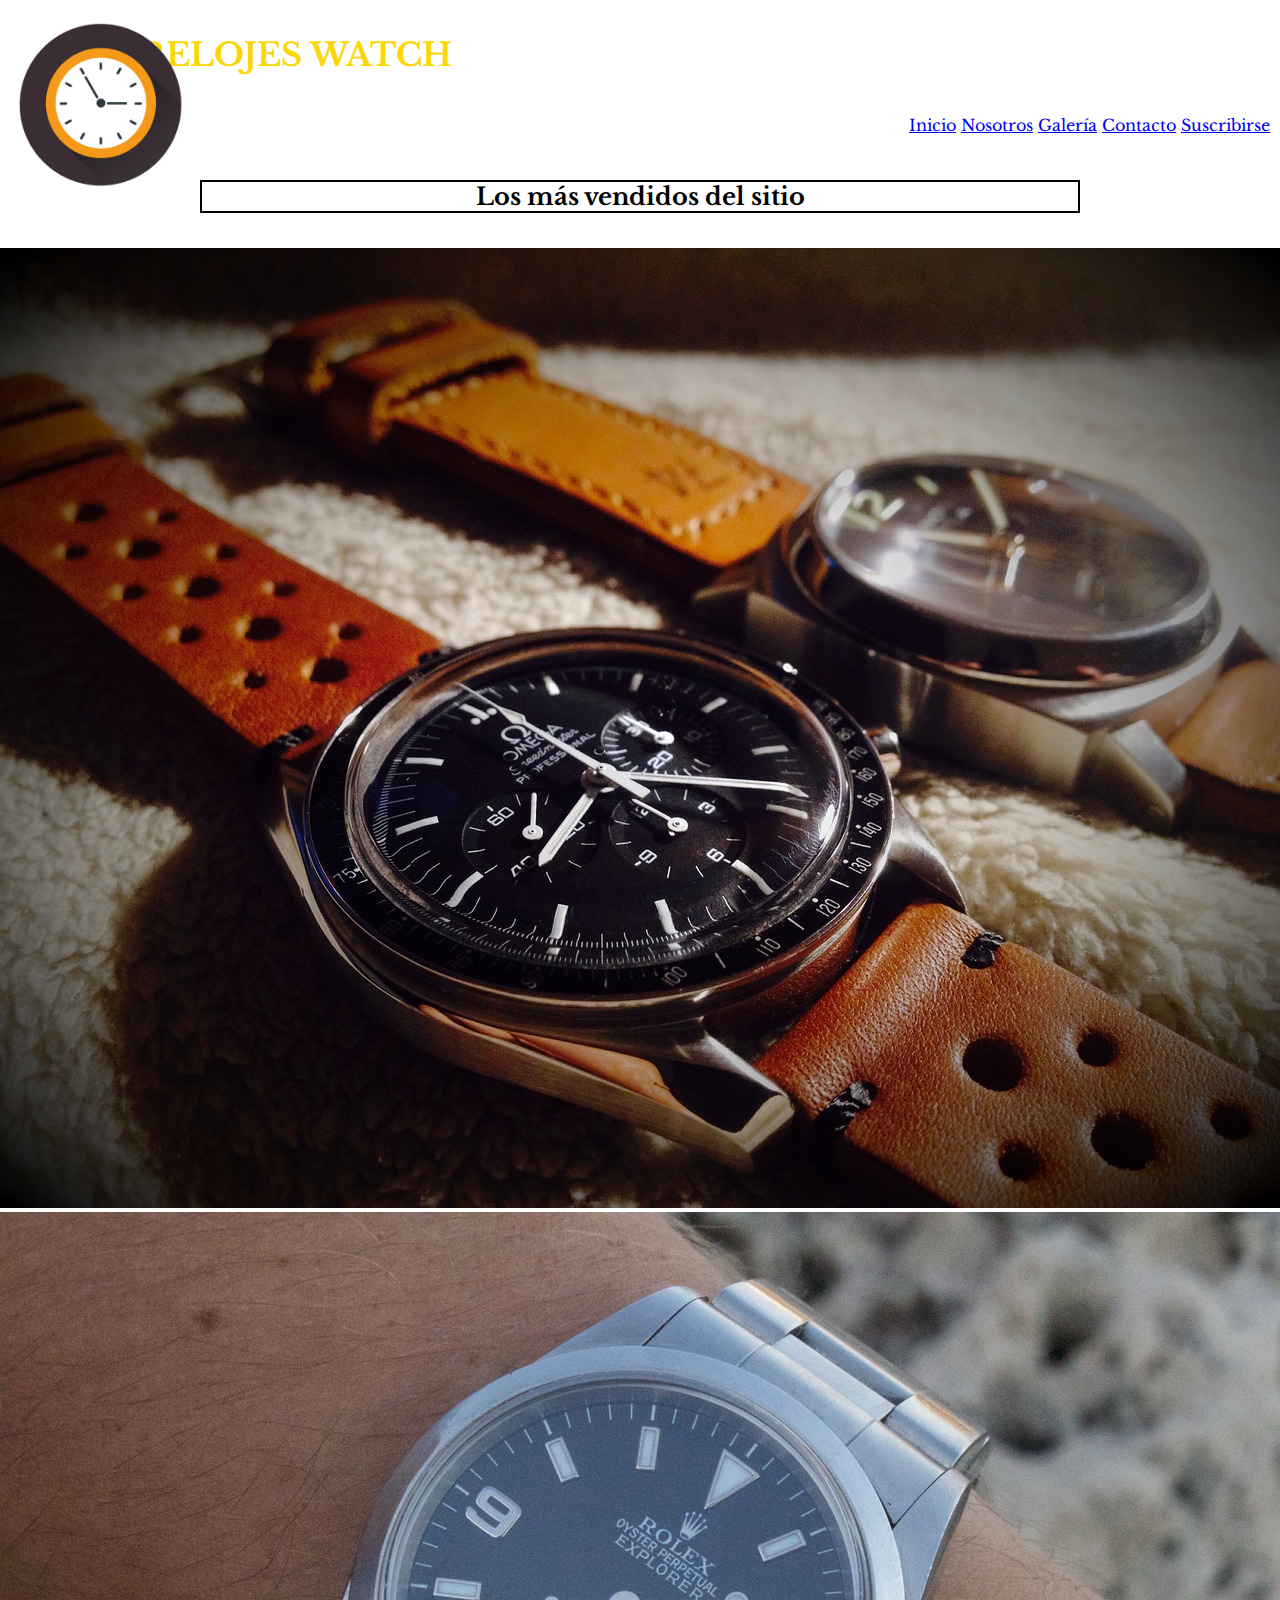
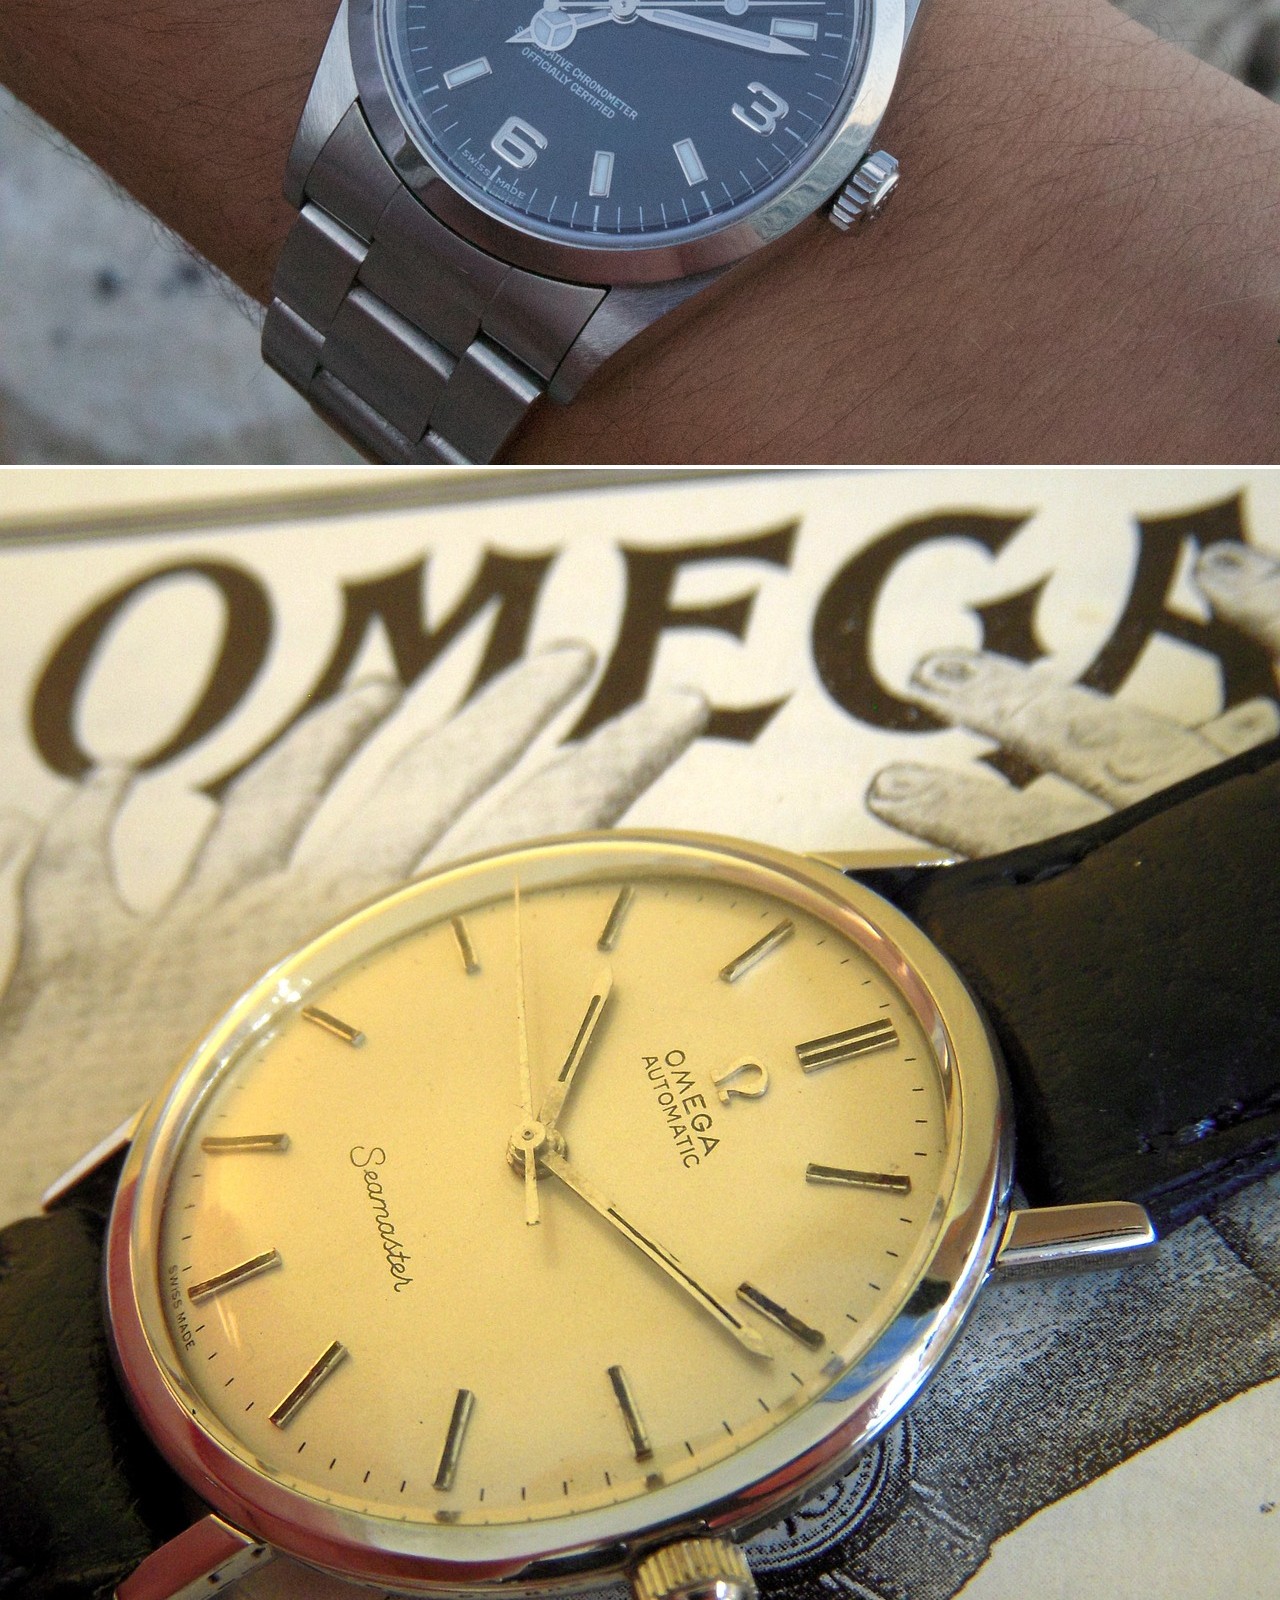
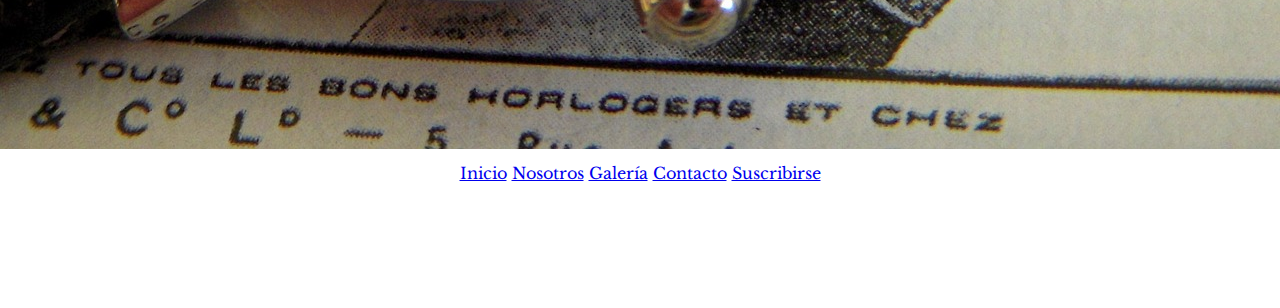
<file: index.html>
<!DOCTYPE html>
<html lang="es">
<head>
    <meta charset="UTF-8">
    <meta name="viewport" content="width=device-width, initial-scale=1.0">
    <link href="https://cdn.jsdelivr.net/npm/bootstrap@5.1.3/dist/css/bootstrap.min.css" rel="stylesheet" integrity="sha384-1BmE4kWBq78iYhFldvKuhfTAU6auU8tT94WrHftjDbrCEXSU1oBoqyl2QvZ6jIW3" crossorigin="anonymous">
    <link rel="stylesheet" href="estilo.css">
    <link rel="shortcut icon" href="/multimedia/6045dbbd160684934f988c4f0af56e49-logotipo-de-icono-de-circulo-de-reloj-plano.webp" type="image/x-icon">
    <title>RELOJES WATCH</title>
</head>
<body>
    <header class="conteiner-fluid col-12 bg-black text-yellow">
        <img src="/multimedia/6045dbbd160684934f988c4f0af56e49-logotipo-de-icono-de-circulo-de-reloj-plano.webp" 
        class="Imagen" alt="">
        <h1>RELOJES WATCH</h1>
        <nav>
            <div class="col-xs-12 col-sm-12 col-md-12">
                <ul>
                    <li>
                    <a href="./index.html">Inicio</a>
                    <a href="./pages/Nosotros.html">Nosotros</a>
                    <a href="./pages/galería.html">Galería</a>
                    <a href="./pages/contacto.html">Contacto</a>
                    <a href="./pages/suscribirse.html">Suscribirse</a>
                    </li>
                </ul>
            </div>
        </nav>
    </header>
    <article class="col-xs-12 col-sm-12 col-md-12">
    <h2>Los más vendidos del sitio</h2>
    </article>
    <article class="col-sm-12">
        <img src="/multimedia/clock-1460495_1280.jpg" alt="Reloj" height="auto" width="100%">
    </article>
    <article class="col-sm-12">
        <img src="/multimedia/time-3247079_1280.jpg" alt="Reloj 2" height="auto" width="100%">
    </article>
    <article class="col-sm-12">
        <img src="/multimedia/watch-471771_1280.jpg" alt="Reloj 3" height="auto" width="100%">
    </article>
    
    <footer class="conteiner-fluid bg-black text-yellow">
        <div>
            <ul>
                <li>
                    <a href="./index.html">Inicio</a>
                    <a href="./pages/Nosotros.html">Nosotros</a>
                    <a href="./pages/galería.html">Galería</a>
                    <a href="./pages/contacto.html">Contacto</a>
                    <a href="./pages/suscribirse.html">Suscribirse</a>
                    <p>Ⓔ 2024 RELOJES WATCH. Todos los derechos reservados</p>
                </li>
            </ul>
        </div>
    </footer>
    <script src="https://cdn.jsdelivr.net/npm/@popperjs/core@2.10.2/dist/umd/popper.min.js" integrity="sha384-7+zCNj/IqJ95wo16oMtfsKbZ9ccEh31eOz1HGyDuCQ6wgnyJNSYdrPa03rtR1zdB" crossorigin="anonymous"></script>
<script src="https://cdn.jsdelivr.net/npm/bootstrap@5.1.3/dist/js/bootstrap.min.js" integrity="sha384-QJHtvGhmr9XOIpI6YVutG+2QOK9T+ZnN4kzFN1RtK3zEFEIsxhlmWl5/YESvpZ13" crossorigin="anonymous"></script>
</body>
</html>
</file>
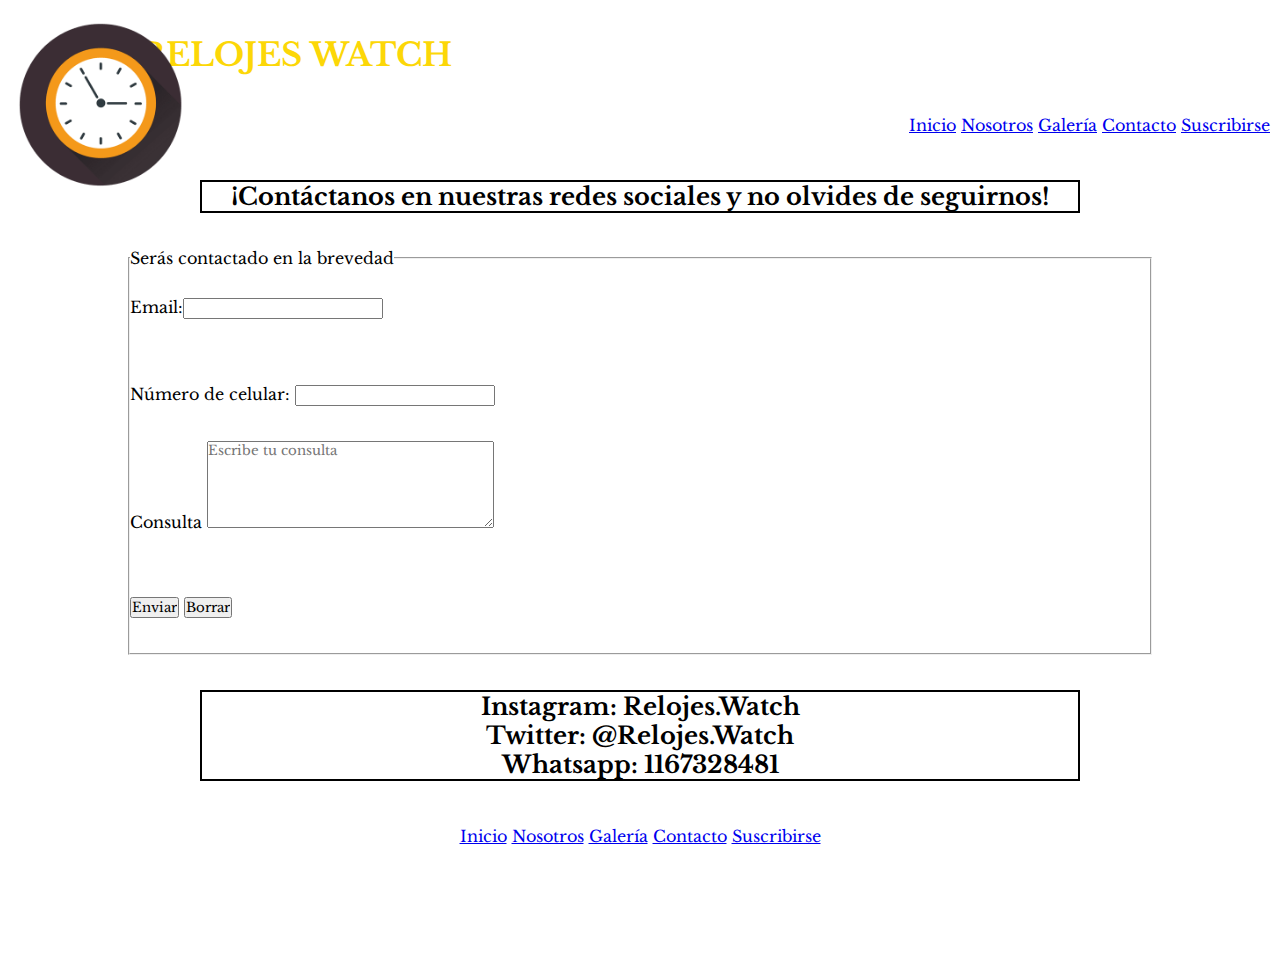
<file: pages/contacto.html>
<!DOCTYPE html>
<html lang="es">
<head>
    <meta charset="UTF-8">
    <meta name="viewport" content="width=device-width, initial-scale=1.0">
    <link href="https://cdn.jsdelivr.net/npm/bootstrap@5.1.3/dist/css/bootstrap.min.css" rel="stylesheet" integrity="sha384-1BmE4kWBq78iYhFldvKuhfTAU6auU8tT94WrHftjDbrCEXSU1oBoqyl2QvZ6jIW3" crossorigin="anonymous">
    <link rel="stylesheet" href=".././estilo.css">
    <link rel="shortcut icon" href="/multimedia/6045dbbd160684934f988c4f0af56e49-logotipo-de-icono-de-circulo-de-reloj-plano.webp" type="image/x-icon">
    <title>Contacto</title>
</head>
<body>
    <header class="col-lg-12 col-xl-12 conteiner-fluid bg-black text-yellow">
        <img src=".././multimedia/6045dbbd160684934f988c4f0af56e49-logotipo-de-icono-de-circulo-de-reloj-plano.webp" 
        class="Imagen" alt="">
        <h1>RELOJES WATCH</h1>
        <nav>
            <div>
                <ul>
                    <li>
                    <a href=".././index.html">Inicio</a>
                    <a href=".././pages/Nosotros.html">Nosotros</a>
                    <a href=".././pages/galería.html">Galería</a>
                    <a href=".././pages/contacto.html">Contacto</a>
                    <a href=".././pages/suscribirse.html">Suscribirse</a>
                    </li>
                </ul>
            </div>
        </nav>
    </header>
    <h2>¡Contáctanos en nuestras redes sociales y no olvides de seguirnos!</h2>
    <form action="enviar.php" method="post" enctype="text/plain"></form>
    <fieldset><legend>Serás contactado en la brevedad</legend>
    Email:<input type="email" required> <br>
    <label for="">Número de celular:</label>
    <input type="text"> <br>
    <label for="Consulta">Consulta</label>
    <textarea name="areadetexto" id="" cols="30" rows="5" placeholder="Escribe tu consulta"></textarea> <br>
    <input type="submit" value="Enviar"> 
    <input type="reset" value="Borrar">
            </fieldset>
            <h2>Instagram: 
                Relojes.Watch <br>
                Twitter:
                @Relojes.Watch <br>
                Whatsapp:
                1167328481</h2>
    <footer class="conteiner-fluid bg-black text-yellow">
        <div>
            <ul>
                <li>
                    <a href="../index.html">Inicio</a>
                    <a href="../pages/Nosotros.html">Nosotros</a>
                    <a href="../pages/galería.html">Galería</a>
                    <a href="../pages/contacto.html">Contacto</a>
                    <a href="../pages/suscribirse.html">Suscribirse</a>
                    <p>Ⓔ 2024 RELOJES WATCH. Todos los derechos reservados</p>
                </li>
            </ul>
        </div>
    </footer>
    <script src="https://cdn.jsdelivr.net/npm/@popperjs/core@2.10.2/dist/umd/popper.min.js" integrity="sha384-7+zCNj/IqJ95wo16oMtfsKbZ9ccEh31eOz1HGyDuCQ6wgnyJNSYdrPa03rtR1zdB" crossorigin="anonymous"></script>
<script src="https://cdn.jsdelivr.net/npm/bootstrap@5.1.3/dist/js/bootstrap.min.js" integrity="sha384-QJHtvGhmr9XOIpI6YVutG+2QOK9T+ZnN4kzFN1RtK3zEFEIsxhlmWl5/YESvpZ13" crossorigin="anonymous"></script>
</body>
</html>
</file>
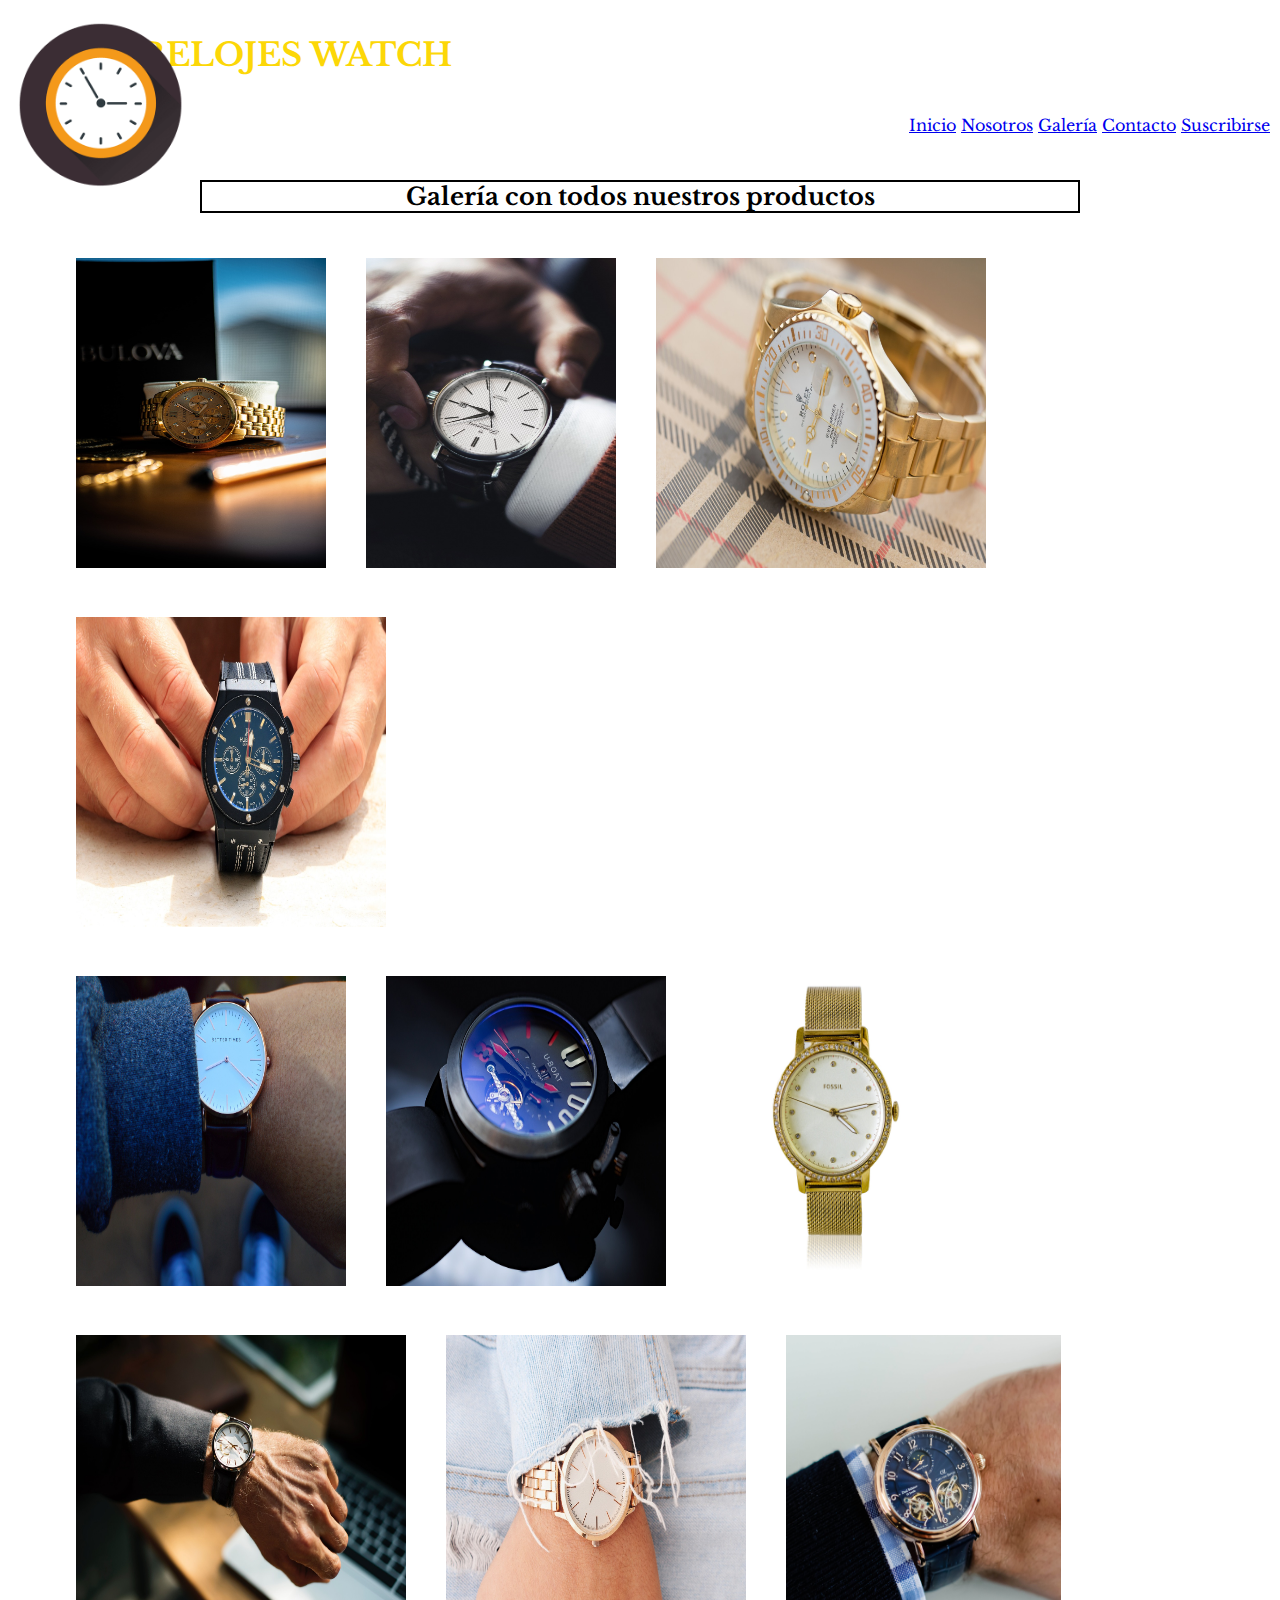
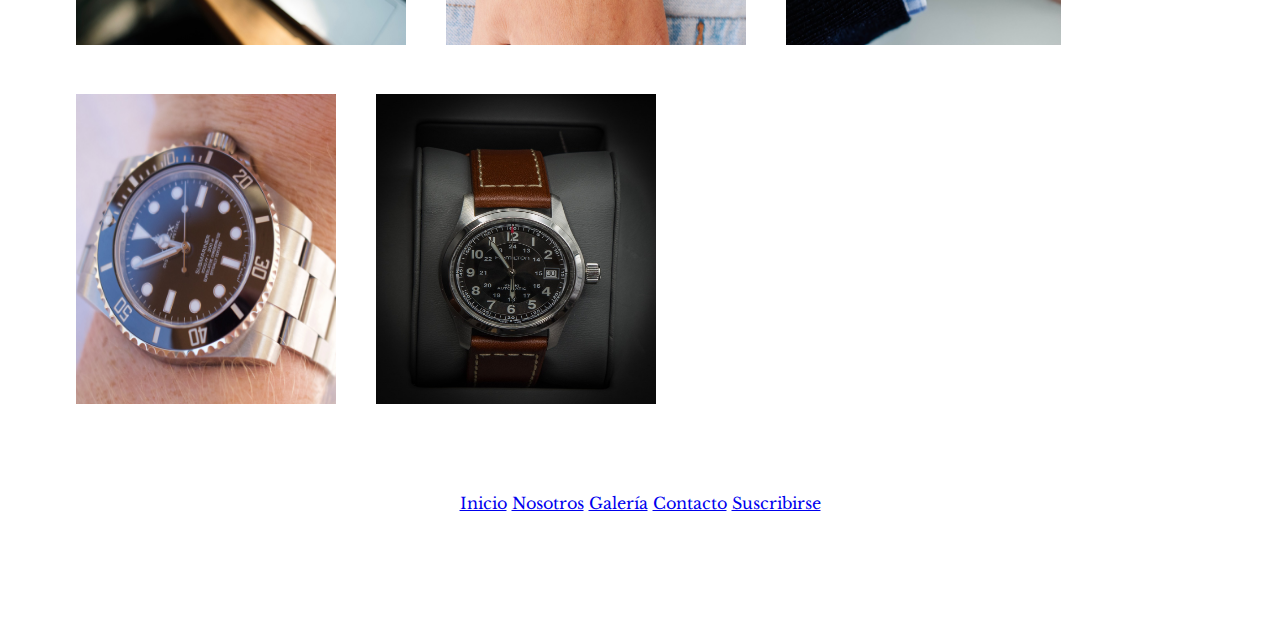
<file: pages/galería.html>
<!DOCTYPE html>
<html lang="es">
<head>
    <meta charset="UTF-8">
    <meta name="viewport" content="width=device-width, initial-scale=1.0">
    <link href="https://cdn.jsdelivr.net/npm/bootstrap@5.1.3/dist/css/bootstrap.min.css" rel="stylesheet" integrity="sha384-1BmE4kWBq78iYhFldvKuhfTAU6auU8tT94WrHftjDbrCEXSU1oBoqyl2QvZ6jIW3" crossorigin="anonymous">
    <link rel="stylesheet" href=".././estilo.css">
    <link rel="shortcut icon" href="/multimedia/6045dbbd160684934f988c4f0af56e49-logotipo-de-icono-de-circulo-de-reloj-plano.webp" type="image/x-icon">
    <title>Galería</title>
</head>
<body>
    <header class="col-lg-12 col-xl-12 conteiner-fluid bg-black text-yellow">
        <img src=".././multimedia/6045dbbd160684934f988c4f0af56e49-logotipo-de-icono-de-circulo-de-reloj-plano.webp" 
        class="Imagen" alt="">
        <h1>RELOJES WATCH</h1>
        <nav>
            <div>
                <ul>
                    <li>
                    <a href=".././index.html">Inicio</a>
                    <a href=".././pages/Nosotros.html">Nosotros</a>
                    <a href=".././pages/galería.html">Galería</a>
                    <a href=".././pages/contacto.html">Contacto</a>
                    <a href=".././pages/suscribirse.html">Suscribirse</a>
                    </li>
                </ul>
            </div>
        </nav>
    </header>
    <h2>Galería con todos nuestros productos</h2>
    <div class="imagenes">
    <img src="../multimedia/watch-7204674_1280.jpg" alt="Reloj 4" height="310px" width="250px" class="reloj4">
    <img src="../multimedia/watch-4993781_1280.jpg" alt="Reloj 5" height="310px" width="250px" class="reloj5">
    <img src="../multimedia/wristwatch-6730010_1280.jpg" alt="Reloj 6" height="310px" width="330px" class="reloj6">
    <img src="../multimedia/watch-1654550_1280.jpg" alt="Reloj 7" height="310px" width="310px" class="reloj7">
    <section>
        <img src="../multimedia/watch-1208003_1280.jpg" alt="Reloj 8" height="310px" width="270px" class="reloj8">
        <img src="../multimedia/clock-1462393_1280.jpg" alt="Reloj 9" height="310px" width="280px" class="reloj9">
        <img src="../multimedia/clock-4895499_1280.jpg" alt="Reloj 10" height="310px" width="260px" class="reloj10">
        <img src="../multimedia/people-2566433_1280.jpg" alt="Reloj 11" height="310px" width="330px" class="reloj11">
        <img src="../multimedia/hand-2577485_1280.jpg" alt="Reloj 12" height="310px" width="300px" class="reloj12">
        <img src="../multimedia/clock-3350289_1280.jpg" alt="Reloj 13" height="310px" width="275px" class="reloj13">
        <img src="../multimedia/time-3262061_1280.jpg" alt="Reloj 14" height="310px" width="260px" class="reloj14">
        <img src="../multimedia/wrist-watch-5350376_1280.jpg" alt="Rleoj 15" height="310px" width="280px" class="reloj15">
    </section>
    </div>
    <footer class="conteiner-fluid bg-black text-yellow">
        <div>
            <ul>
                <li>
                    <a href="../index.html">Inicio</a>
                    <a href="../pages/Nosotros.html">Nosotros</a>
                    <a href="../pages/galería.html">Galería</a>
                    <a href="../pages/contacto.html">Contacto</a>
                    <a href="../pages/suscribirse.html">Suscribirse</a>
                    <p>Ⓔ 2024 RELOJES WATCH. Todos los derechos reservados</p>
                </li>
            </ul>
        </div>
    </footer>
    <script src="https://cdn.jsdelivr.net/npm/@popperjs/core@2.10.2/dist/umd/popper.min.js" integrity="sha384-7+zCNj/IqJ95wo16oMtfsKbZ9ccEh31eOz1HGyDuCQ6wgnyJNSYdrPa03rtR1zdB" crossorigin="anonymous"></script>
<script src="https://cdn.jsdelivr.net/npm/bootstrap@5.1.3/dist/js/bootstrap.min.js" integrity="sha384-QJHtvGhmr9XOIpI6YVutG+2QOK9T+ZnN4kzFN1RtK3zEFEIsxhlmWl5/YESvpZ13" crossorigin="anonymous"></script>
</body>
</html>
</file>
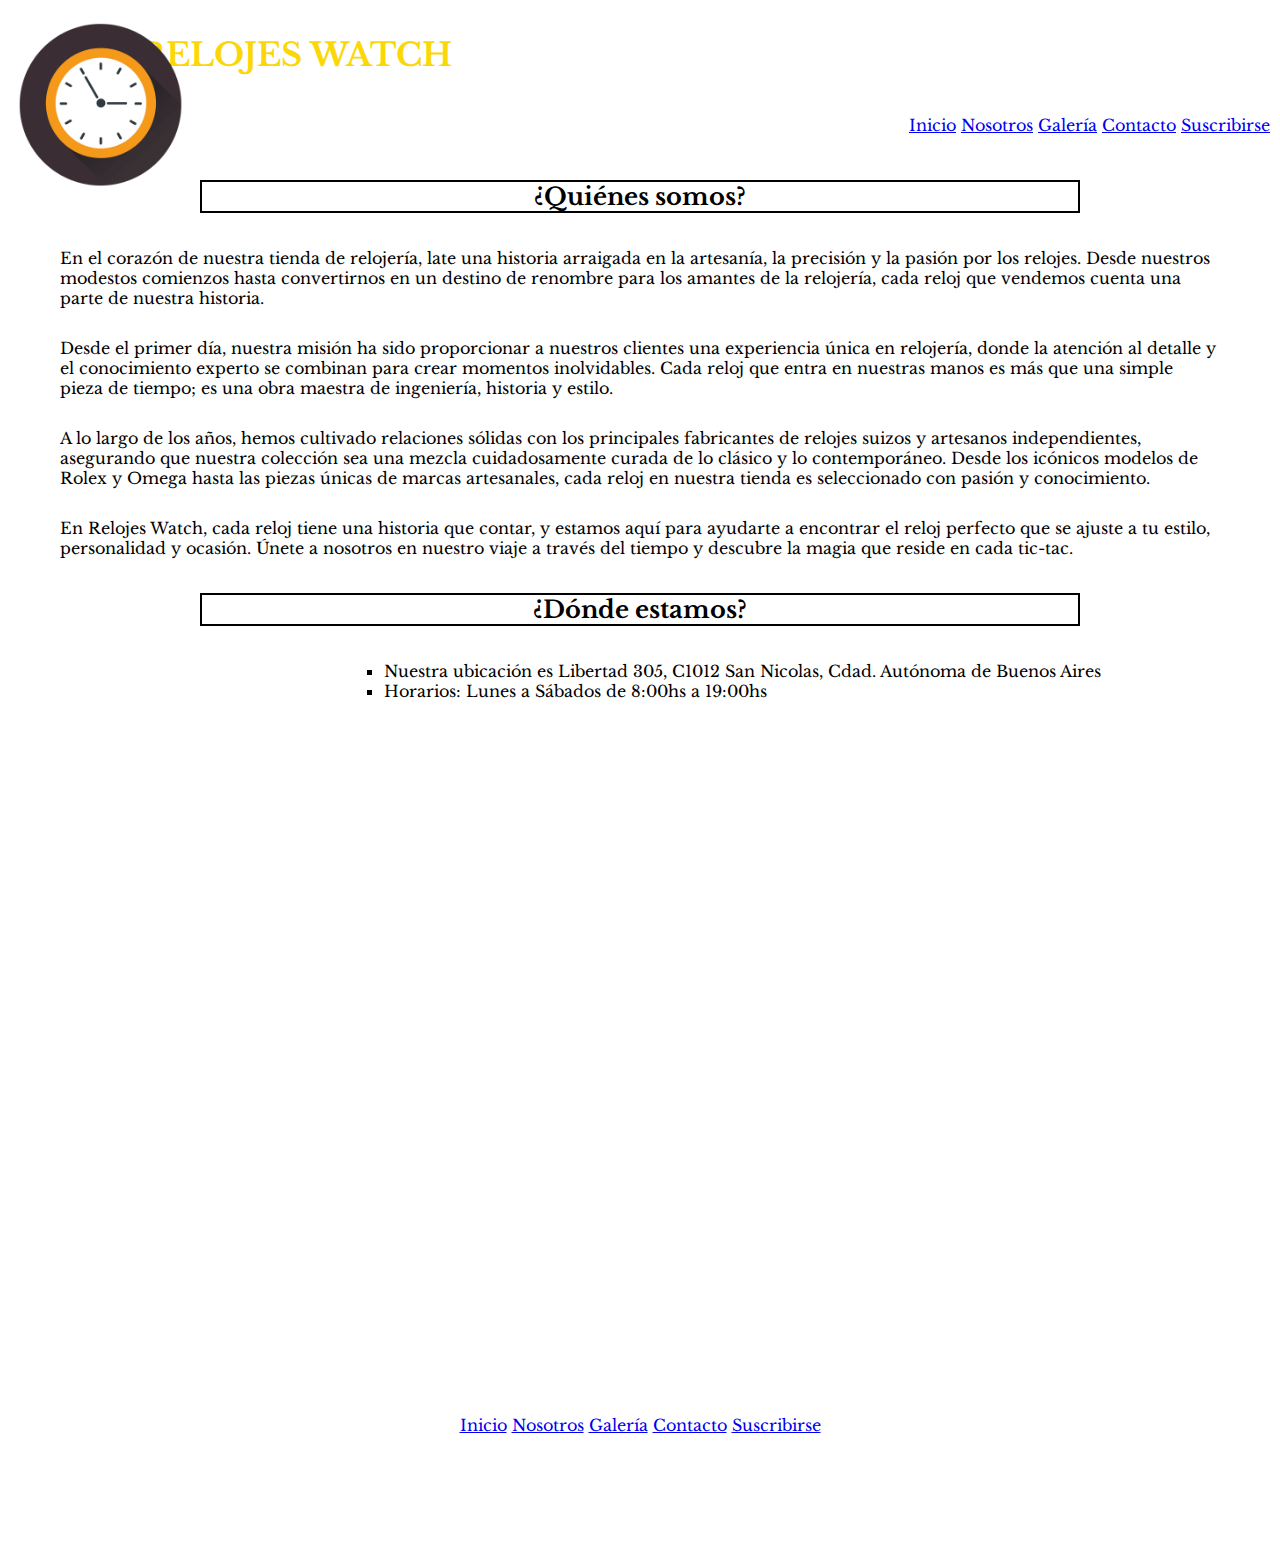
<file: pages/Nosotros.html>
<!DOCTYPE html>
<html lang="es">
<head>
    <meta charset="UTF-8">
    <meta name="viewport" content="width=device-width, initial-scale=1.0">
    <link href="https://cdn.jsdelivr.net/npm/bootstrap@5.1.3/dist/css/bootstrap.min.css" rel="stylesheet" integrity="sha384-1BmE4kWBq78iYhFldvKuhfTAU6auU8tT94WrHftjDbrCEXSU1oBoqyl2QvZ6jIW3" crossorigin="anonymous">
    <link rel="stylesheet" href="../estilo.css">
    <link rel="shortcut icon" href="/multimedia/6045dbbd160684934f988c4f0af56e49-logotipo-de-icono-de-circulo-de-reloj-plano.webp" type="image/x-icon">
    <title>Sobre Nosotros</title>
</head>
<body>
    <header class="col-lg-12 col-xl-12 conteiner-fluid bg-black text-yellow">
        <img src="../multimedia/6045dbbd160684934f988c4f0af56e49-logotipo-de-icono-de-circulo-de-reloj-plano.webp" 
        class="Imagen" alt="">
        <h1>RELOJES WATCH</h1>
        <nav>
            <div>
                <ul>
                    <li>
                    <a href="../index.html">Inicio</a>
                    <a href="../pages/Nosotros.html">Nosotros</a>
                    <a href="../pages/galería.html">Galería</a>
                    <a href="../pages/contacto.html">Contacto</a>
                    <a href="../pages/suscribirse.html">Suscribirse</a>
                    </li>
                </ul>
            </div>
        </nav>
    </header>
    <main class="col-lg-12 col-xl-12">
        <h2>¿Quiénes somos?</h2>
    </main>

    <article><p class="col-sm-12 col-md-12 col-lg-12 col-xl-12">En el corazón de nuestra tienda de relojería, late una historia arraigada en la artesanía, la precisión y la pasión por los relojes. Desde nuestros modestos comienzos hasta convertirnos en un destino de renombre para los amantes de la relojería, cada reloj que vendemos cuenta una parte de nuestra historia. </p></article>
    <article class="conteiner col-xs-12 col-sm-12 col-md-12"><p>Desde el primer día, nuestra misión ha sido proporcionar a nuestros clientes una experiencia única en relojería, donde la atención al detalle y el conocimiento experto se combinan para crear momentos inolvidables. Cada reloj que entra en nuestras manos es más que una simple pieza de tiempo; es una obra maestra de ingeniería, historia y estilo.</p></article>
    <article class="conteiner col-xs-12 col-sm-12 col-md-12"><p>A lo largo de los años, hemos cultivado relaciones sólidas con los principales fabricantes de relojes suizos y artesanos independientes, asegurando que nuestra colección sea una mezcla cuidadosamente curada de lo clásico y lo contemporáneo. Desde los icónicos modelos de Rolex y Omega hasta las piezas únicas de marcas artesanales, cada reloj en nuestra tienda es seleccionado con pasión y conocimiento.</p></article>
    <article class="conteiner col-xs-12 col-sm-12 col-md-12"><p>En Relojes Watch, cada reloj tiene una historia que contar, y estamos aquí para ayudarte a encontrar el reloj perfecto que se ajuste a tu estilo, personalidad y ocasión. Únete a nosotros en nuestro viaje a través del tiempo y descubre la magia que reside en cada tic-tac.</p></article>
    <main class="col-xs-12 col-sm-12 col-md-12">
        <h2>¿Dónde estamos?</h2>
    </main>
    <article class="col-xs-12 col-sm-12 col-md-12">
        <ul type="square" class="ubicacion">
        <li>Nuestra ubicación es Libertad 305, C1012 San Nicolas, Cdad. Autónoma de Buenos Aires</li>
        <li>Horarios: Lunes a Sábados de 8:00hs a 19:00hs</li> 
        </ul>
    </article>
    <article class="col-xs-12 col-sm-12 col-md-12">
        <iframe src="https://www.google.com/maps/embed?pb=!1m18!1m12!1m3!1d820.9921254224162!2d-58.38417313044851!3d-34.60495799446318!2m3!1f0!2f0!3f0!3m2!1i1024!2i768!4f13.1!3m3!1m2!1s0x95bccac585c1bf87%3A0xf1877ff3ec8f96bf!2sLibertad%20305%2C%20C1012%20San%20Nicolas%2C%20Cdad.%20Aut%C3%B3noma%20de%20Buenos%20Aires!5e0!3m2!1ses-419!2sar!4v1712043131432!5m2!1ses-419!2sar" width="800" height="600" style="border:0;" allowfullscreen="" loading="lazy" referrerpolicy="no-referrer-when-downgrade"></iframe>
    </article>

    <footer class="conteiner-fluid bg-black text-yellow">
        <div>
            <ul>
                <li>
                    <a href="../index.html">Inicio</a>
                    <a href="../pages/Nosotros.html">Nosotros</a>
                    <a href="../pages/galería.html">Galería</a>
                    <a href="../pages/contacto.html">Contacto</a>
                    <a href="../pages/suscribirse.html">Suscribirse</a>
                    <p>Ⓔ 2024 RELOJES WATCH. Todos los derechos reservados</p>
                </li>
            </ul>
        </div>
    </footer>
    <script src="https://cdn.jsdelivr.net/npm/@popperjs/core@2.10.2/dist/umd/popper.min.js" integrity="sha384-7+zCNj/IqJ95wo16oMtfsKbZ9ccEh31eOz1HGyDuCQ6wgnyJNSYdrPa03rtR1zdB" crossorigin="anonymous"></script>
<script src="https://cdn.jsdelivr.net/npm/bootstrap@5.1.3/dist/js/bootstrap.min.js" integrity="sha384-QJHtvGhmr9XOIpI6YVutG+2QOK9T+ZnN4kzFN1RtK3zEFEIsxhlmWl5/YESvpZ13" crossorigin="anonymous"></script>
</body>
</html>
</file>
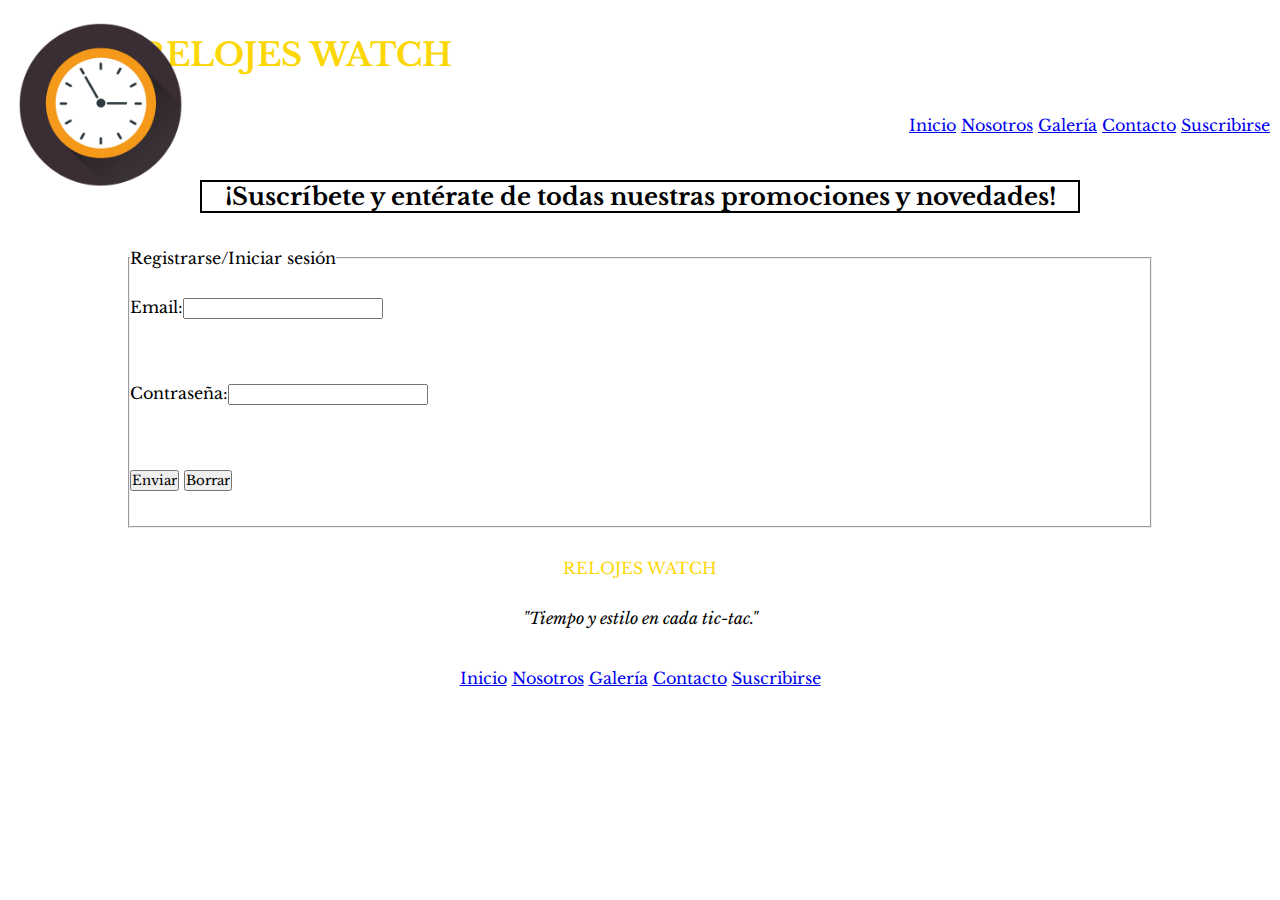
<file: pages/suscribirse.html>
<!DOCTYPE html>
<html lang="es">
<head>
    <meta charset="UTF-8">
    <meta name="viewport" content="width=device-width, initial-scale=1.0">
    <link href="https://cdn.jsdelivr.net/npm/bootstrap@5.1.3/dist/css/bootstrap.min.css" rel="stylesheet" integrity="sha384-1BmE4kWBq78iYhFldvKuhfTAU6auU8tT94WrHftjDbrCEXSU1oBoqyl2QvZ6jIW3" crossorigin="anonymous">
    <link rel="stylesheet" href=".././estilo.css">
    <link rel="shortcut icon" href="/multimedia/6045dbbd160684934f988c4f0af56e49-logotipo-de-icono-de-circulo-de-reloj-plano.webp" type="image/x-icon">
    <title>Suscribirse</title>
</head>
<body>
    <header class="col-lg-12 col-xl-12 conteiner-fluid bg-black text-yellow">
        <img src=".././multimedia/6045dbbd160684934f988c4f0af56e49-logotipo-de-icono-de-circulo-de-reloj-plano.webp" 
        class="Imagen" alt="">
        <h1>RELOJES WATCH</h1>
        <nav>
            <div>
                <ul>
                    <li>
                    <a href=".././index.html">Inicio</a>
                    <a href=".././pages/Nosotros.html">Nosotros</a>
                    <a href=".././pages/galería.html">Galería</a>
                    <a href=".././pages/contacto.html">Contacto</a>
                    <a href=".././pages/suscribirse.html">Suscribirse</a>
                    </li>
                </ul>
            </div>
        </nav>
    </header>
    <h2>¡Suscríbete y entérate de todas nuestras promociones y novedades! </h2>
    <fieldset><legend>Registrarse/Iniciar sesión</legend>
        <form action="enviar.php" method="post" enctype="text/plain"></form>
        Email:<input type="email" required> <br>
                        Contraseña:<input type="password" name="Contraseña"> <br> 
                        <input type="submit" value="Enviar">
                <input type="reset" value="Borrar">
                    </label><br>
                </fieldset>
                <div>
                    <p class="titulo">RELOJES WATCH</p> 
                    <p class="lema"> <em> "Tiempo y estilo en cada tic-tac." </em> </p>
                </div>
    <footer class="conteiner-fluid bg-black text-yellow">
        <div>
            <ul>
                <li>
                    <a href="../index.html">Inicio</a>
                    <a href="../pages/Nosotros.html">Nosotros</a>
                    <a href="../pages/galería.html">Galería</a>
                    <a href="../pages/contacto.html">Contacto</a>
                    <a href="../pages/suscribirse.html">Suscribirse</a>
                    <p>Ⓔ 2024 RELOJES WATCH. Todos los derechos reservados</p>
                </li>
            </ul>
        </div>
    </footer>
    <script src="https://cdn.jsdelivr.net/npm/@popperjs/core@2.10.2/dist/umd/popper.min.js" integrity="sha384-7+zCNj/IqJ95wo16oMtfsKbZ9ccEh31eOz1HGyDuCQ6wgnyJNSYdrPa03rtR1zdB" crossorigin="anonymous"></script>
<script src="https://cdn.jsdelivr.net/npm/bootstrap@5.1.3/dist/js/bootstrap.min.js" integrity="sha384-QJHtvGhmr9XOIpI6YVutG+2QOK9T+ZnN4kzFN1RtK3zEFEIsxhlmWl5/YESvpZ13" crossorigin="anonymous"></script>
</body>
</html>
</file>
<file: estilo.css>
@import url("https://fonts.googleapis.com/css2?family=Libre+Baskerville:ital,wght@0,400;0,700;1,400&display=swap");
* {
  margin: 0;
  padding: 0;
  font-family: "Libre Baskerville", serif;
}

header, footer {
  height: 145px;
}

nav {
  text-decoration: none;
  color: rgb(252, 252, 252);
  text-align: end;
  margin-right: 10px;
  margin-top: 40px;
}

nav a:hover {
  color: rgb(252, 215, 7);
}

h1 {
  color: rgb(252, 215, 7);
  margin-left: 140px;
  margin-top: 0px;
  padding-top: 35px;
}

.fnor {
  color: rgb(252, 252, 252);
  background-color: black;
  text-align: center;
  padding-top: 25px;
  padding-bottom: 35px;
}

footer {
  text-align: center;
  color: white;
  padding-top: 10px;
}

footer a:hover {
  color: rgb(252, 215, 7);
}

.nores {
  background-color: black;
  justify-content: space-between;
}

h2 {
  text-align: center;
  padding-top: 0px;
  padding-bottom: 0px;
  padding-left: 0px;
  padding-right: 0px;
  margin-top: 35px;
  margin-bottom: 35px;
  margin-left: 200px;
  margin-right: 200px;
  border: 2px solid black;
}

.Imagen {
  position: absolute;
  height: 25%;
  padding-left: 10px;
}

p {
  margin-left: 60px;
  margin-right: 60px;
  margin-bottom: 30px;
}

iframe {
  margin-left: 20%;
  margin-bottom: 50px;
  margin-top: 50px;
}

.ubicacion {
  margin-left: 30%;
}

label, input {
  margin-bottom: 35px;
  margin-top: 30px;
  display: inline-block;
}

fieldset {
  margin-left: 10%;
  margin-right: 10%;
  margin-bottom: 30px;
}

.titulo {
  text-align: center;
  color: rgb(252, 215, 7);
}

.lema {
  text-align: center;
}

.imagenes {
  margin-left: 4%;
  margin-bottom: 40px;
  grid-template-columns: 1fr;
  grid-template-rows: repeat(3, 180px);
  padding-left: 25px;
}

.reloj4 {
  padding-top: 10px;
  padding-right: 35px;
  padding-bottom: 35px;
}

.reloj5 {
  padding-top: 10px;
  padding-right: 35px;
  padding-bottom: 35px;
}

.reloj6 {
  padding-top: 10px;
  padding-right: 35px;
  padding-bottom: 35px;
}

.reloj7 {
  padding-top: 10px;
  padding-right: 35px;
  padding-bottom: 35px;
}

.reloj8 {
  padding-top: 10px;
  padding-right: 35px;
  padding-bottom: 35px;
}

.reloj9 {
  padding-top: 10px;
  padding-right: 35px;
  padding-bottom: 35px;
}

.reloj10 {
  padding-top: 10px;
  padding-right: 35px;
  padding-bottom: 35px;
}

.reloj11 {
  padding-top: 10px;
  padding-right: 35px;
  padding-bottom: 35px;
}

.reloj12 {
  padding-top: 10px;
  padding-right: 35px;
  padding-bottom: 35px;
}

.reloj13 {
  padding-top: 10px;
  padding-right: 35px;
  padding-bottom: 35px;
}

.reloj14 {
  padding-top: 10px;
  padding-right: 35px;
  padding-bottom: 35px;
}

.reloj15 {
  padding-top: 10px;
  padding-right: 35px;
  padding-bottom: 35px;
}

/*# sourceMappingURL=estilo.css.map */
</file>
